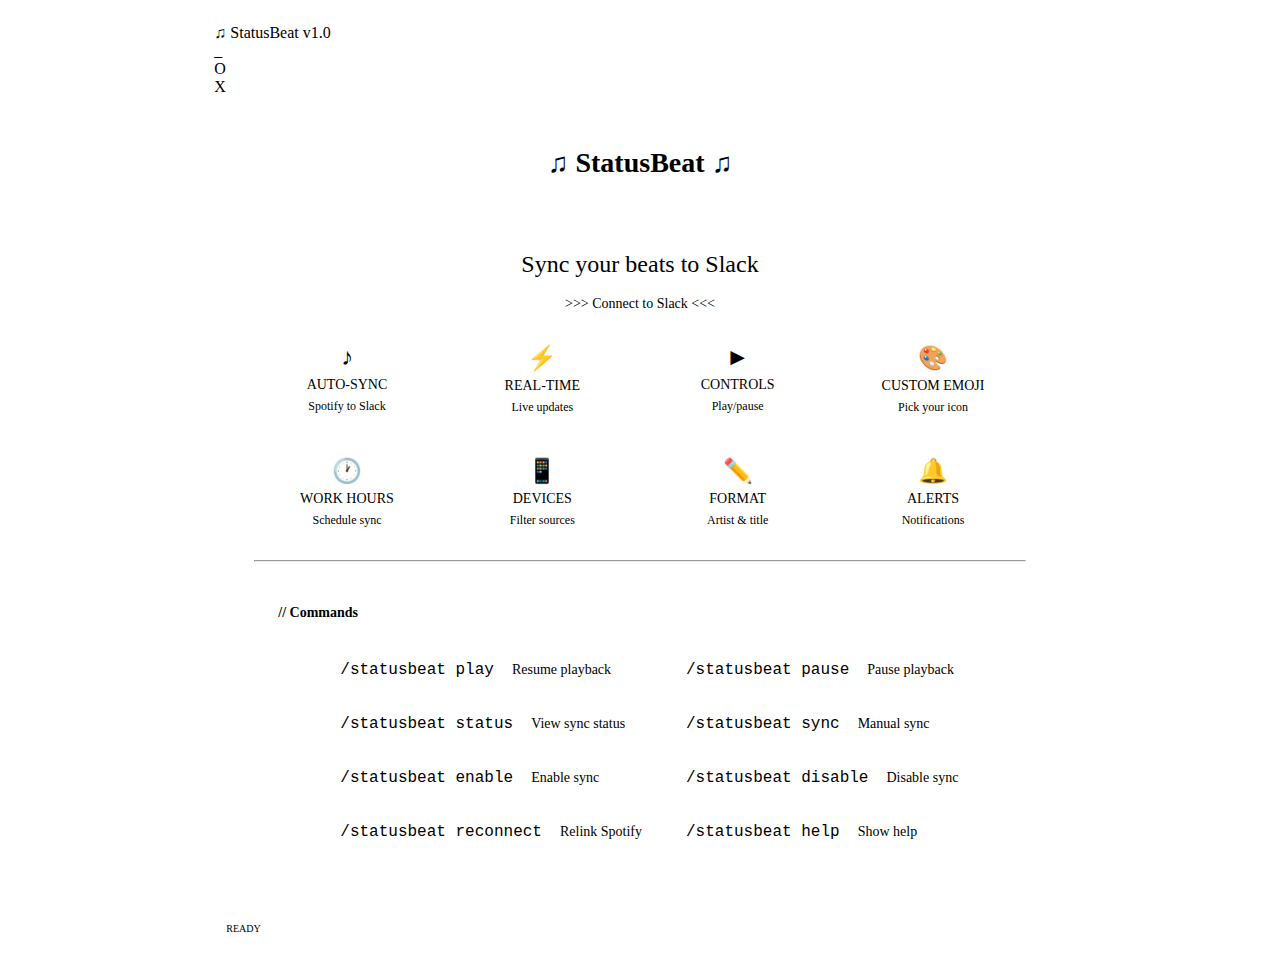
<file: src/main/resources/templates/index.html>
<!DOCTYPE html>
<html lang="en" xmlns:th="http://www.thymeleaf.org">
<head>
    <meta charset="UTF-8">
    <meta name="viewport" content="width=device-width, initial-scale=1.0">
    <title>StatusBeat - Music-Slack Status Sync</title>
    <link rel="stylesheet" th:href="@{/css/common.css}">
    <style>
        body {
            display: flex;
            align-items: center;
            justify-content: center;
            min-height: 100vh;
            padding: 16px;
        }

        .window-frame {
            margin: 0;
            max-width: 960px;
        }

        .window-content {
            padding: 32px 40px;
        }

        /* Logo */
        .logo {
            font-size: 28px;
            margin-bottom: 12px;
        }

        /* Equalizer */
        .equalizer {
            height: 36px;
            margin: 12px 0;
        }
        .eq-bar { width: 8px; }
        .eq-bar:nth-child(1) { height: 18px; }
        .eq-bar:nth-child(2) { height: 30px; }
        .eq-bar:nth-child(3) { height: 24px; }
        .eq-bar:nth-child(4) { height: 36px; }
        .eq-bar:nth-child(5) { height: 27px; }
        .eq-bar:nth-child(6) { height: 15px; }
        .eq-bar:nth-child(7) { height: 33px; }

        .subtitle {
            font-size: 24px;
            margin-bottom: 16px;
        }

        /* CTA */
        .pixel-btn-cta {
            font-size: 14px;
            padding: 16px 28px;
        }

        /* Compact dividers */
        .pixel-divider, .dashed-divider {
            margin: 16px 0;
        }

        /* Features grid */
        .features-grid {
            display: grid;
            grid-template-columns: repeat(4, 1fr);
            gap: 10px;
            margin: 16px 0;
        }

        .feature-compact {
            text-align: center;
            padding: 16px 12px;
            border: 2px solid var(--pixel-gray);
            background: var(--pixel-mid);
            display: flex;
            flex-direction: column;
            align-items: center;
            gap: 6px;
        }

        .feature-compact:hover {
            border-color: var(--pixel-green);
        }

        .feature-compact .icon {
            font-size: 24px;
        }

        .feature-compact .label {
            font-family: var(--font-ui);
            font-size: 14px;
            color: var(--pixel-green);
            text-transform: uppercase;
        }

        .feature-compact .desc {
            font-family: var(--font-ui);
            font-size: 12px;
            color: var(--pixel-white);
        }

        /* Commands - 2 column grid */
        .commands-section {
            padding: 16px 24px;
            margin: 0;
        }

        .commands-section h2 {
            font-size: 14px;
            margin-bottom: 14px;
            padding-bottom: 10px;
        }

        .command-list {
            display: grid;
            grid-template-columns: repeat(2, 1fr);
            gap: 8px;
        }

        .command-item {
            padding: 10px 14px;
            display: flex;
            align-items: center;
        }

        .command-item code {
            font-size: 16px;
            padding: 4px 8px;
            white-space: nowrap;
        }

        .command-item span {
            font-size: 14px;
            margin-left: 10px;
            color: var(--pixel-white);
        }

        /* Compact status bar */
        .window-status-bar {
            padding: 4px 12px;
            font-size: 10px;
        }

        .progress-bar {
            width: 80px;
            height: 10px;
        }

        @media (max-width: 800px) {
            .window-content {
                padding: 24px 20px;
            }
            .features-grid {
                grid-template-columns: repeat(2, 1fr);
            }
            .command-list {
                grid-template-columns: 1fr;
            }
        }

        @media (max-width: 500px) {
            .logo {
                font-size: 22px;
            }
            .subtitle {
                font-size: 18px;
            }
            .pixel-btn-cta {
                font-size: 12px;
                padding: 12px 20px;
            }
            .features-grid {
                grid-template-columns: repeat(2, 1fr);
                gap: 6px;
            }
            .feature-compact {
                padding: 8px 4px;
            }
            .feature-compact .icon {
                font-size: 14px;
            }
            .feature-compact .label {
                font-size: 9px;
            }
            .feature-compact .desc {
                font-size: 8px;
            }
        }
    </style>
</head>
<body class="pixel-bg">
    <!-- Retro Window Frame -->
    <div class="window-frame">
        <!-- Title Bar -->
        <div class="window-title-bar">
            <div class="window-title">
                <span class="window-title-icon">♫</span>
                <span>StatusBeat v1.0</span>
            </div>
            <div class="window-controls">
                <div class="window-btn">_</div>
                <div class="window-btn">O</div>
                <div class="window-btn">X</div>
            </div>
        </div>

        <!-- Window Content -->
        <div class="window-content">
            <!-- Hero Section -->
            <div style="text-align: center;">
                <h1 class="logo glitch-text">♫ StatusBeat ♫</h1>

                <!-- Animated Equalizer -->
                <div class="equalizer">
                    <div class="eq-bar"></div>
                    <div class="eq-bar"></div>
                    <div class="eq-bar"></div>
                    <div class="eq-bar"></div>
                    <div class="eq-bar"></div>
                    <div class="eq-bar"></div>
                    <div class="eq-bar"></div>
                </div>

                <p class="subtitle">Sync your beats to Slack</p>

                <!-- CTA Button -->
                <a th:href="@{/slack/install}" class="pixel-btn pixel-btn-cta">
                    &gt;&gt;&gt; Connect to Slack &lt;&lt;&lt;
                </a>
            </div>

            <!-- Pixel Divider -->
            <div class="pixel-divider"></div>

            <!-- Features - 8 in 2 rows -->
            <div class="features-grid">
                <div class="feature-compact">
                    <span class="icon">♪</span>
                    <span class="label">Auto-Sync</span>
                    <span class="desc">Spotify to Slack</span>
                </div>
                <div class="feature-compact">
                    <span class="icon">⚡</span>
                    <span class="label">Real-Time</span>
                    <span class="desc">Live updates</span>
                </div>
                <div class="feature-compact">
                    <span class="icon">►</span>
                    <span class="label">Controls</span>
                    <span class="desc">Play/pause</span>
                </div>
                <div class="feature-compact">
                    <span class="icon">🎨</span>
                    <span class="label">Custom Emoji</span>
                    <span class="desc">Pick your icon</span>
                </div>
                <div class="feature-compact">
                    <span class="icon">🕐</span>
                    <span class="label">Work Hours</span>
                    <span class="desc">Schedule sync</span>
                </div>
                <div class="feature-compact">
                    <span class="icon">📱</span>
                    <span class="label">Devices</span>
                    <span class="desc">Filter sources</span>
                </div>
                <div class="feature-compact">
                    <span class="icon">✏️</span>
                    <span class="label">Format</span>
                    <span class="desc">Artist &amp; title</span>
                </div>
                <div class="feature-compact">
                    <span class="icon">🔔</span>
                    <span class="label">Alerts</span>
                    <span class="desc">Notifications</span>
                </div>
            </div>

            <!-- Dashed Divider -->
            <hr class="dashed-divider">

            <!-- Commands Section - All 8 in 2 columns -->
            <div class="commands-section">
                <h2>// Commands</h2>
                <ul class="command-list">
                    <li class="command-item">
                        <code>/statusbeat play</code><span>Resume playback</span>
                    </li>
                    <li class="command-item">
                        <code>/statusbeat pause</code><span>Pause playback</span>
                    </li>
                    <li class="command-item">
                        <code>/statusbeat status</code><span>View sync status</span>
                    </li>
                    <li class="command-item">
                        <code>/statusbeat sync</code><span>Manual sync</span>
                    </li>
                    <li class="command-item">
                        <code>/statusbeat enable</code><span>Enable sync</span>
                    </li>
                    <li class="command-item">
                        <code>/statusbeat disable</code><span>Disable sync</span>
                    </li>
                    <li class="command-item">
                        <code>/statusbeat reconnect</code><span>Relink Spotify</span>
                    </li>
                    <li class="command-item">
                        <code>/statusbeat help</code><span>Show help</span>
                    </li>
                </ul>
            </div>
        </div>

        <!-- Status Bar -->
        <div class="window-status-bar">
            <div class="status-indicator">
                <div class="status-dot"></div>
                <span>READY</span>
            </div>
            <div class="progress-bar-container">
                <div class="progress-bar">
                    <div class="progress-fill"></div>
                </div>
            </div>
        </div>
    </div>
</body>
</html>
</file>
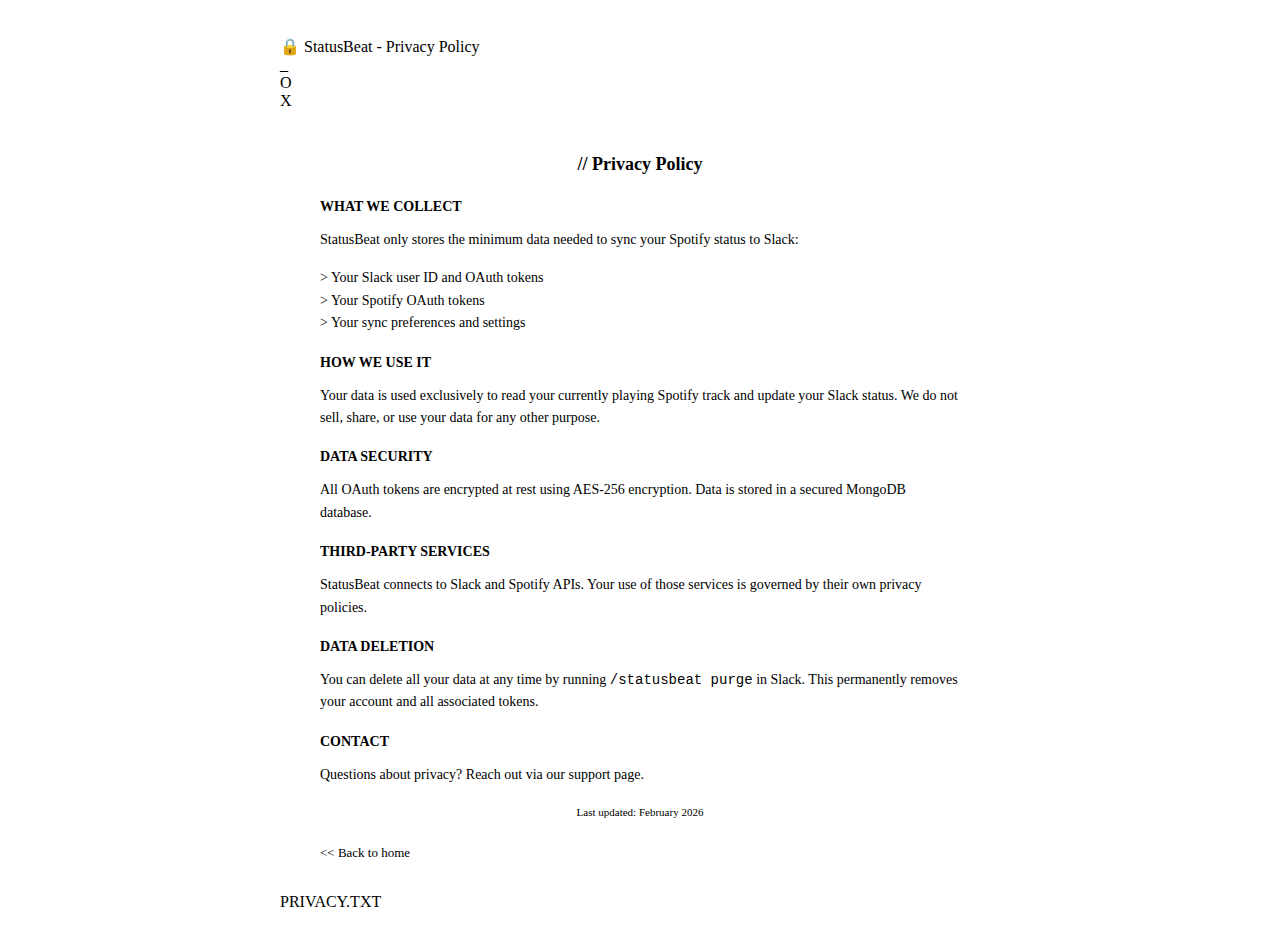
<file: src/main/resources/templates/privacy.html>
<!DOCTYPE html>
<html lang="en" xmlns:th="http://www.thymeleaf.org">
<head>
    <meta charset="UTF-8">
    <meta name="viewport" content="width=device-width, initial-scale=1.0">
    <title>StatusBeat - Privacy Policy</title>
    <link rel="stylesheet" th:href="@{/css/common.css}">
    <style>
        body {
            display: flex;
            align-items: center;
            justify-content: center;
            min-height: 100vh;
            padding: 16px;
        }

        .window-frame {
            margin: 0;
            max-width: 720px;
        }

        .window-content {
            padding: 32px 40px;
        }

        .page-title {
            font-size: 18px;
            margin-bottom: 24px;
            text-align: center;
        }

        .section {
            margin-bottom: 20px;
        }

        .section h2 {
            font-family: var(--font-ui);
            font-size: 14px;
            color: var(--pixel-cyan);
            margin-bottom: 8px;
            text-transform: uppercase;
        }

        .section p, .section li {
            font-family: var(--font-ui);
            font-size: 14px;
            color: var(--pixel-white);
            line-height: 1.6;
        }

        .section ul {
            list-style: none;
            padding: 0;
        }

        .section ul li::before {
            content: "> ";
            color: var(--pixel-green-glow);
        }

        .back-link {
            display: inline-block;
            margin-top: 16px;
            font-family: var(--font-ui);
            font-size: 13px;
            color: var(--pixel-cyan);
            text-decoration: none;
        }

        .back-link:hover {
            color: var(--pixel-green-glow);
        }

        .updated {
            font-family: var(--font-ui);
            font-size: 11px;
            color: var(--pixel-gray);
            text-align: center;
            margin-top: 16px;
        }

        @media (max-width: 500px) {
            .window-content { padding: 20px 16px; }
            .page-title { font-size: 14px; }
        }
    </style>
</head>
<body class="pixel-bg">
    <div class="window-frame">
        <div class="window-title-bar">
            <div class="window-title">
                <span class="window-title-icon">🔒</span>
                <span>StatusBeat - Privacy Policy</span>
            </div>
            <div class="window-controls">
                <div class="window-btn">_</div>
                <div class="window-btn">O</div>
                <div class="window-btn">X</div>
            </div>
        </div>

        <main class="window-content">
            <h1 class="page-title glitch-text">// Privacy Policy</h1>

            <div class="section">
                <h2>What We Collect</h2>
                <p>StatusBeat only stores the minimum data needed to sync your Spotify status to Slack:</p>
                <ul>
                    <li>Your Slack user ID and OAuth tokens</li>
                    <li>Your Spotify OAuth tokens</li>
                    <li>Your sync preferences and settings</li>
                </ul>
            </div>

            <div class="section">
                <h2>How We Use It</h2>
                <p>Your data is used exclusively to read your currently playing Spotify track and update your Slack status. We do not sell, share, or use your data for any other purpose.</p>
            </div>

            <div class="section">
                <h2>Data Security</h2>
                <p>All OAuth tokens are encrypted at rest using AES-256 encryption. Data is stored in a secured MongoDB database.</p>
            </div>

            <div class="section">
                <h2>Third-Party Services</h2>
                <p>StatusBeat connects to Slack and Spotify APIs. Your use of those services is governed by their own privacy policies.</p>
            </div>

            <div class="section">
                <h2>Data Deletion</h2>
                <p>You can delete all your data at any time by running <code>/statusbeat purge</code> in Slack. This permanently removes your account and all associated tokens.</p>
            </div>

            <div class="section">
                <h2>Contact</h2>
                <p>Questions about privacy? Reach out via our <a th:href="@{/support}" style="color: var(--pixel-cyan);">support page</a>.</p>
            </div>

            <p class="updated">Last updated: February 2026</p>

            <a th:href="@{/}" class="back-link">&lt;&lt; Back to home</a>
        </main>

        <div class="window-status-bar">
            <div class="status-indicator">
                <div class="status-dot"></div>
                <span>PRIVACY.TXT</span>
            </div>
        </div>
    </div>
</body>
</html>
</file>
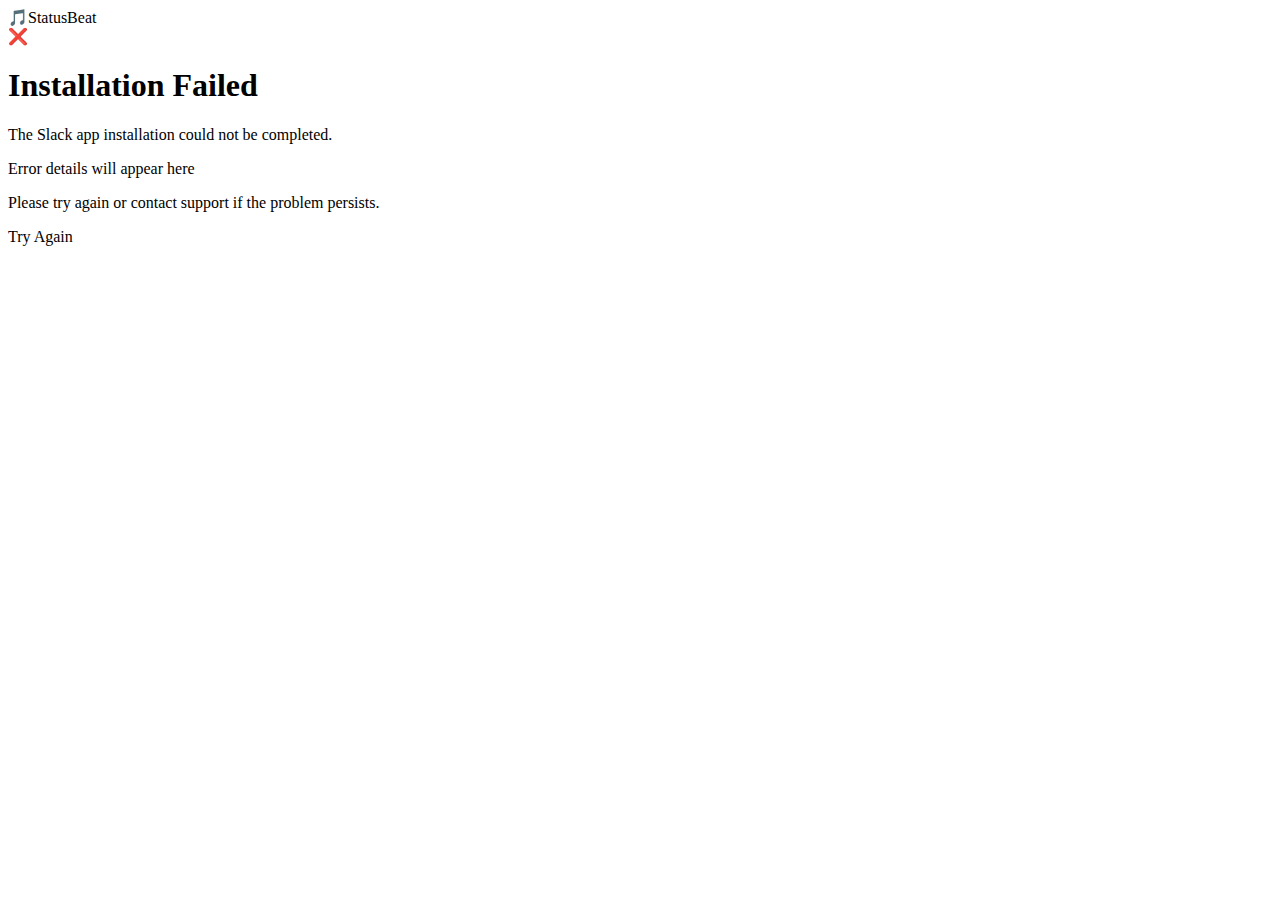
<file: src/main/resources/templates/slack-oauth-error.html>
<!DOCTYPE html>
<html lang="en" xmlns:th="http://www.thymeleaf.org">
<head>
    <meta charset="UTF-8">
    <meta name="viewport" content="width=device-width, initial-scale=1.0">
    <title>Installation Failed - StatusBeat</title>
    <link rel="stylesheet" th:href="@{/css/common.css}">
</head>
<body class="centered-container">
    <div class="card">
        <div class="logo">
            <span class="logo-icon">🎵</span>StatusBeat
        </div>
        <div class="icon-large error-icon">❌</div>
        <h1 class="error-title" th:text="${errorTitle}">Installation Failed</h1>
        <p th:text="${errorDescription}">The Slack app installation could not be completed.</p>

        <div class="error-message message-box">
            <p th:text="${errorDetails}">Error details will appear here</p>
        </div>

        <p>Please try again or contact support if the problem persists.</p>
        <a th:href="@{/slack/install}" class="cta-button">Try Again</a>
    </div>
</body>
</html>
</file>
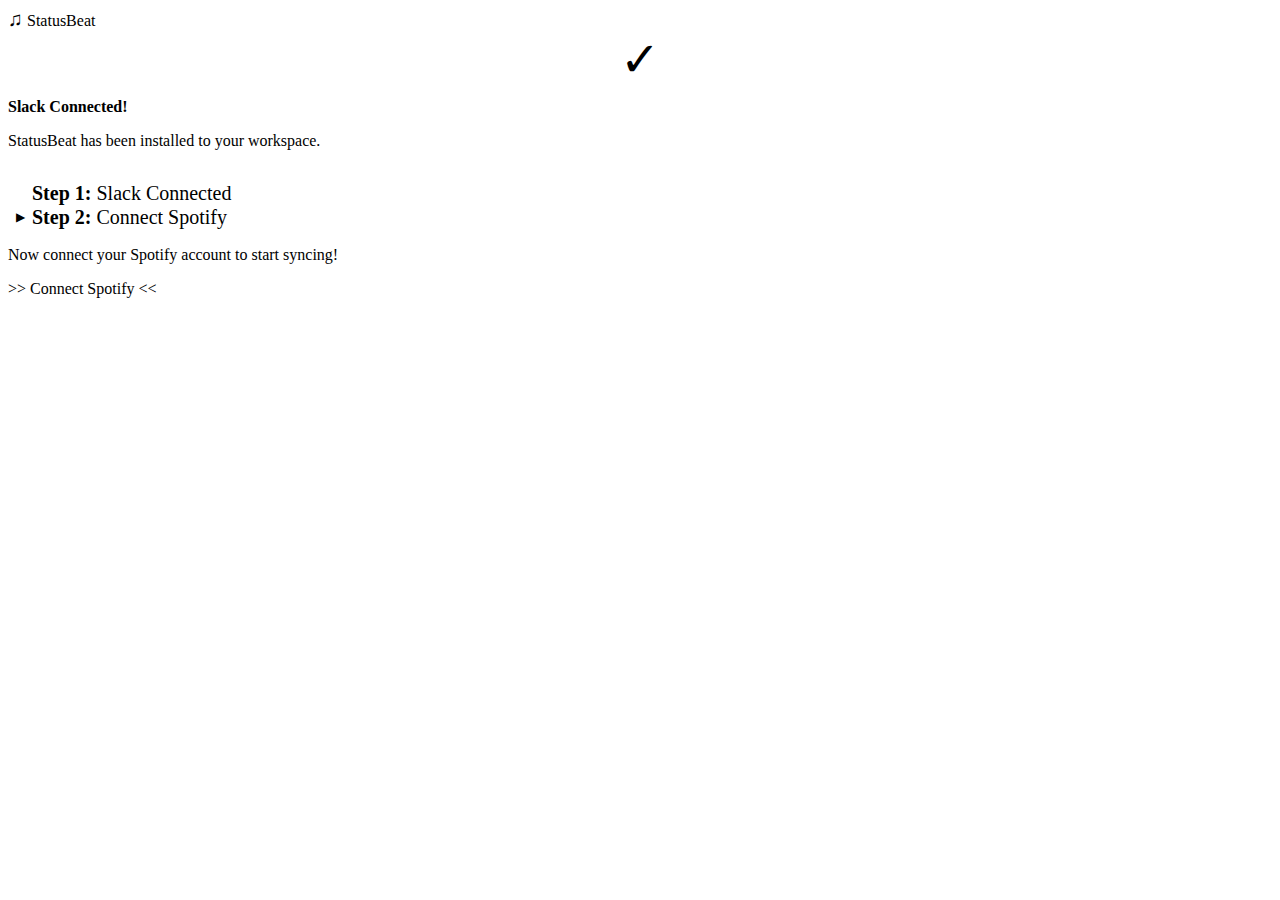
<file: src/main/resources/templates/slack-oauth-success.html>
<!DOCTYPE html>
<html lang="en" xmlns:th="http://www.thymeleaf.org">
<head>
    <meta charset="UTF-8">
    <meta name="viewport" content="width=device-width, initial-scale=1.0">
    <title>Slack Connected - StatusBeat</title>
    <link rel="stylesheet" th:href="@{/css/common.css}">
    <style>
        /* Split brand colors background */
        body {
            background: linear-gradient(135deg,
                rgba(93, 63, 211, 0.1) 0%,
                var(--pixel-black) 50%,
                rgba(56, 183, 100, 0.1) 100%);
        }

        .oauth-card {
            background: var(--pixel-dark);
            border: 4px solid var(--pixel-gray);
            box-shadow:
                inset -4px -4px 0 var(--pixel-black),
                inset 4px 4px 0 var(--pixel-mid),
                8px 8px 0 rgba(0, 0, 0, 0.5);
        }

        /* OAuth progress steps */
        .oauth-progress {
            background: var(--pixel-mid);
            border: 4px solid var(--pixel-gray);
            padding: var(--space-3);
            margin: var(--space-4) 0;
        }

        .oauth-step {
            display: flex;
            align-items: center;
            gap: var(--space-3);
            padding: var(--space-2) 0;
            border-bottom: 2px dashed var(--pixel-gray);
        }

        .oauth-step:last-child {
            border-bottom: none;
        }

        .oauth-step-icon {
            width: 24px;
            height: 24px;
            display: flex;
            align-items: center;
            justify-content: center;
            font-family: var(--font-pixel);
            font-size: 12px;
        }

        .oauth-step.complete .oauth-step-icon {
            color: var(--pixel-green);
            text-shadow: 0 0 8px var(--pixel-green-glow);
        }

        .oauth-step.pending .oauth-step-icon {
            color: var(--pixel-yellow);
            animation: blink 0.5s steps(1) infinite;
        }

        .oauth-step-text {
            font-family: var(--font-body);
            font-size: 20px;
            color: var(--pixel-light-gray);
        }

        .oauth-step-text strong {
            color: var(--pixel-white);
        }

        .oauth-step.complete .oauth-step-text {
            color: var(--pixel-green);
        }

        /* Pixel progress bar for OAuth */
        .oauth-progress-bar {
            width: 100%;
            height: 16px;
            background: var(--pixel-dark);
            border: 4px solid var(--pixel-gray);
            margin: var(--space-3) 0;
            overflow: hidden;
        }

        .oauth-progress-fill {
            width: 50%;
            height: 100%;
            background: repeating-linear-gradient(
                90deg,
                var(--pixel-purple) 0px,
                var(--pixel-purple) 8px,
                var(--pixel-green) 8px,
                var(--pixel-green) 16px
            );
            animation: progress-shimmer 1s steps(8) infinite;
        }

        @keyframes progress-shimmer {
            0% { background-position: 0 0; }
            100% { background-position: 16px 0; }
        }

        /* Small pixel checkmark for step */
        .pixel-check-small {
            width: 16px;
            height: 16px;
            position: relative;
            display: inline-block;
        }

        .pixel-check-small::before {
            content: "";
            position: absolute;
            width: 4px;
            height: 4px;
            background: var(--pixel-green);
            box-shadow:
                4px -4px 0 var(--pixel-green),
                8px -8px 0 var(--pixel-green),
                -4px -4px 0 var(--pixel-green);
            left: 4px;
            top: 12px;
        }
    </style>
</head>
<body class="centered-container">
    <div class="card oauth-card">
        <!-- Logo -->
        <div class="logo logo-small" style="margin-bottom: var(--space-3);">
            <span style="font-size: 20px;">♫</span> StatusBeat
        </div>

        <!-- Success Icon - Slack colored -->
        <div style="text-align: center; margin: var(--space-3) 0;">
            <span style="font-size: 48px; filter: drop-shadow(0 0 8px var(--pixel-purple));">✓</span>
        </div>

        <h1 class="success-title" style="font-size: 16px;">Slack Connected!</h1>

        <p style="color: var(--pixel-light-gray);">StatusBeat has been installed to your workspace.</p>

        <!-- Progress Bar -->
        <div class="oauth-progress-bar">
            <div class="oauth-progress-fill"></div>
        </div>

        <!-- OAuth Steps -->
        <div class="oauth-progress">
            <div class="oauth-step complete">
                <span class="oauth-step-icon">
                    <span class="pixel-check-small"></span>
                </span>
                <span class="oauth-step-text"><strong>Step 1:</strong> Slack Connected</span>
            </div>
            <div class="oauth-step pending">
                <span class="oauth-step-icon">▶</span>
                <span class="oauth-step-text"><strong>Step 2:</strong> Connect Spotify</span>
            </div>
        </div>

        <p style="color: var(--pixel-white);">Now connect your Spotify account to start syncing!</p>

        <!-- Note: spotifyAuthLink is provided by OAuthTemplateService.renderSuccess() -->
        <a th:href="${spotifyAuthLink}" class="pixel-btn pixel-btn-cta" style="margin-top: var(--space-3);">
            &gt;&gt; Connect Spotify &lt;&lt;
        </a>
    </div>
</body>
</html>
</file>
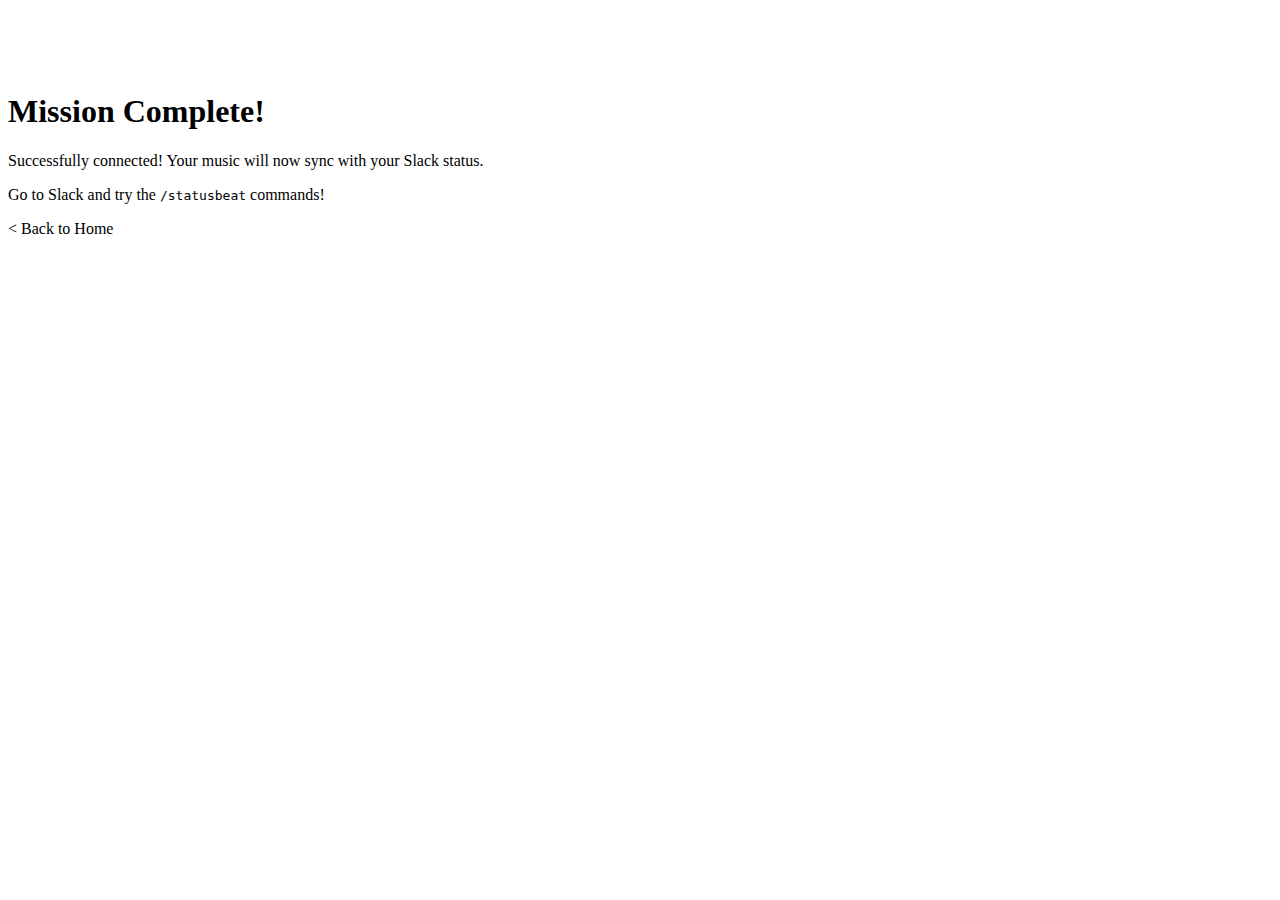
<file: src/main/resources/templates/success.html>
<!DOCTYPE html>
<html lang="en" xmlns:th="http://www.thymeleaf.org">
<head>
    <meta charset="UTF-8">
    <meta name="viewport" content="width=device-width, initial-scale=1.0">
    <title>Mission Complete - StatusBeat</title>
    <link rel="stylesheet" th:href="@{/css/common.css}">
    <style>
        /* Success-specific green CRT glow */
        body {
            background: radial-gradient(ellipse at center, #0a1f0a 0%, var(--pixel-black) 70%);
        }

        /* Pixel confetti colors */
        .confetti:nth-child(1) { background: var(--pixel-green); left: 10%; animation-delay: 0s; }
        .confetti:nth-child(2) { background: var(--pixel-purple); left: 20%; animation-delay: 0.2s; }
        .confetti:nth-child(3) { background: var(--pixel-yellow); left: 30%; animation-delay: 0.4s; }
        .confetti:nth-child(4) { background: var(--pixel-cyan); left: 40%; animation-delay: 0.1s; }
        .confetti:nth-child(5) { background: var(--pixel-green); left: 50%; animation-delay: 0.3s; }
        .confetti:nth-child(6) { background: var(--pixel-purple); left: 60%; animation-delay: 0.5s; }
        .confetti:nth-child(7) { background: var(--pixel-yellow); left: 70%; animation-delay: 0.15s; }
        .confetti:nth-child(8) { background: var(--pixel-cyan); left: 80%; animation-delay: 0.35s; }
        .confetti:nth-child(9) { background: var(--pixel-green); left: 90%; animation-delay: 0.25s; }
        .confetti:nth-child(10) { background: var(--pixel-purple); left: 15%; animation-delay: 0.45s; }
        .confetti:nth-child(11) { background: var(--pixel-yellow); left: 35%; animation-delay: 0.55s; }
        .confetti:nth-child(12) { background: var(--pixel-cyan); left: 55%; animation-delay: 0.6s; }
        .confetti:nth-child(13) { background: var(--pixel-green); left: 75%; animation-delay: 0.7s; }
        .confetti:nth-child(14) { background: var(--pixel-purple); left: 85%; animation-delay: 0.8s; }
        .confetti:nth-child(15) { background: var(--pixel-yellow); left: 95%; animation-delay: 0.9s; }

        /* Large pixel checkmark */
        .pixel-check-large {
            width: 64px;
            height: 64px;
            margin: var(--space-4) auto;
            position: relative;
        }

        .pixel-check-large::before {
            content: "";
            position: absolute;
            width: 8px;
            height: 8px;
            background: var(--pixel-green);
            box-shadow:
                8px -8px 0 var(--pixel-green),
                16px -16px 0 var(--pixel-green),
                24px -24px 0 var(--pixel-green),
                32px -32px 0 var(--pixel-green),
                -8px -8px 0 var(--pixel-green),
                -16px -16px 0 var(--pixel-green);
            left: 16px;
            top: 48px;
            animation: check-pop 0.5s steps(1) forwards, success-glow 1s steps(2) infinite;
            filter: drop-shadow(0 0 8px var(--pixel-green-glow));
        }

        .success-card {
            background: var(--pixel-dark);
            border: 4px solid var(--pixel-green);
            box-shadow:
                inset -4px -4px 0 var(--pixel-black),
                inset 4px 4px 0 var(--pixel-mid),
                0 0 40px rgba(56, 183, 100, 0.3),
                8px 8px 0 rgba(0, 0, 0, 0.5);
        }
    </style>
</head>
<body class="centered-container">
    <!-- Pixel Confetti -->
    <div class="confetti-container">
        <div class="confetti"></div>
        <div class="confetti"></div>
        <div class="confetti"></div>
        <div class="confetti"></div>
        <div class="confetti"></div>
        <div class="confetti"></div>
        <div class="confetti"></div>
        <div class="confetti"></div>
        <div class="confetti"></div>
        <div class="confetti"></div>
        <div class="confetti"></div>
        <div class="confetti"></div>
        <div class="confetti"></div>
        <div class="confetti"></div>
        <div class="confetti"></div>
    </div>

    <div class="card success-card success-screen">
        <!-- Pixel Checkmark -->
        <div class="pixel-check-large"></div>

        <h1 class="success-title">Mission Complete!</h1>

        <p th:text="${message}" style="color: var(--pixel-white);">Successfully connected! Your music will now sync with your Slack status.</p>

        <div class="pixel-divider"></div>

        <p>Go to Slack and try the <code>/statusbeat</code> commands!</p>

        <a th:href="@{/}" class="pixel-btn" style="margin-top: var(--space-4);">
            &lt; Back to Home
        </a>
    </div>
</body>
</html>
</file>
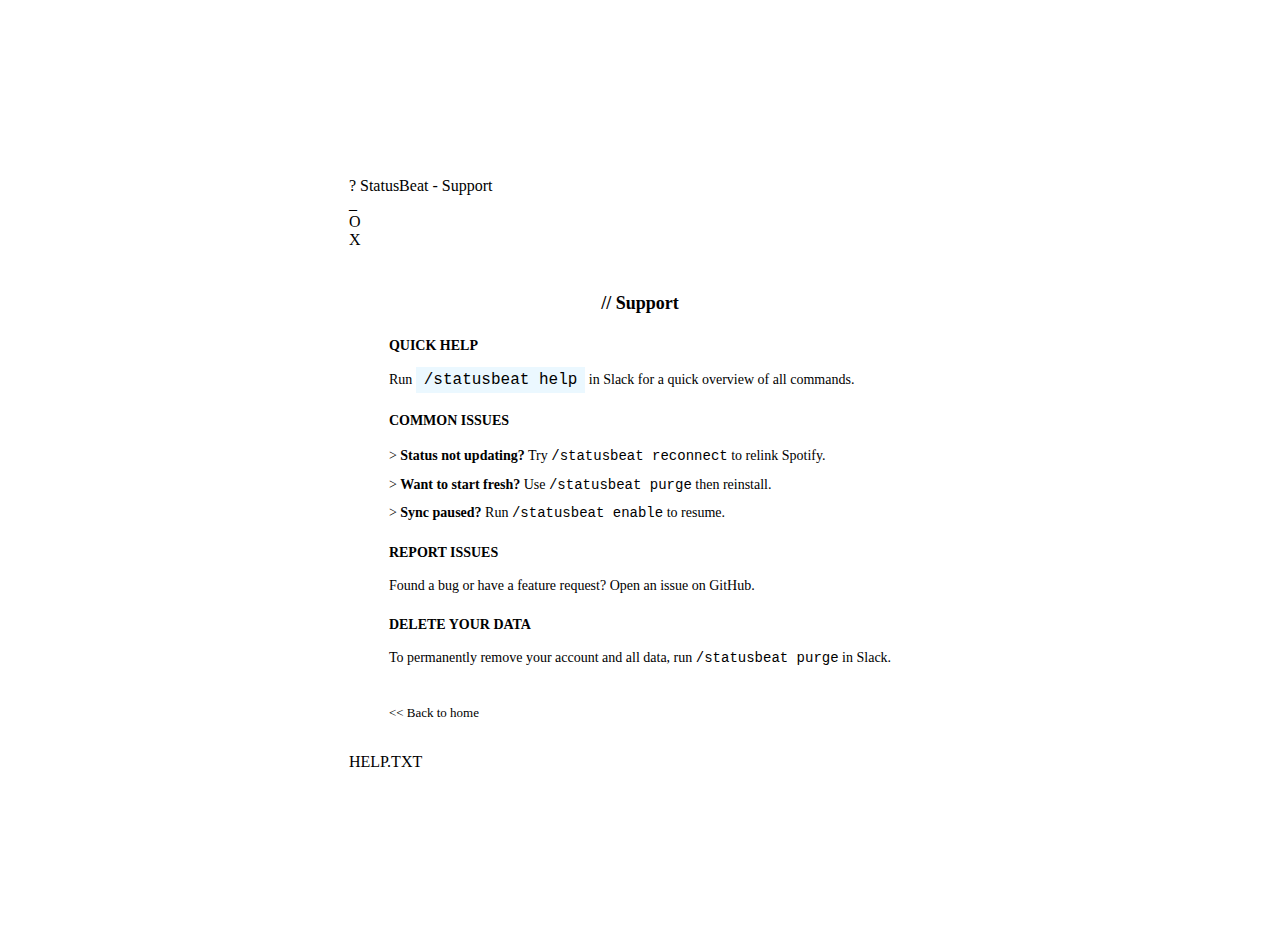
<file: src/main/resources/templates/support.html>
<!DOCTYPE html>
<html lang="en" xmlns:th="http://www.thymeleaf.org">
<head>
    <meta charset="UTF-8">
    <meta name="viewport" content="width=device-width, initial-scale=1.0">
    <title>StatusBeat - Support</title>
    <link rel="stylesheet" th:href="@{/css/common.css}">
    <style>
        body {
            display: flex;
            align-items: center;
            justify-content: center;
            min-height: 100vh;
            padding: 16px;
        }

        .window-frame {
            margin: 0;
            max-width: 720px;
        }

        .window-content {
            padding: 32px 40px;
        }

        .page-title {
            font-size: 18px;
            margin-bottom: 24px;
            text-align: center;
        }

        .section {
            margin-bottom: 20px;
        }

        .section h2 {
            font-family: var(--font-ui);
            font-size: 14px;
            color: var(--pixel-cyan);
            margin-bottom: 8px;
            text-transform: uppercase;
        }

        .section p, .section li {
            font-family: var(--font-ui);
            font-size: 14px;
            color: var(--pixel-white);
            line-height: 1.6;
        }

        .section ul {
            list-style: none;
            padding: 0;
        }

        .section ul li {
            margin-bottom: 6px;
        }

        .section ul li::before {
            content: "> ";
            color: var(--pixel-green-glow);
        }

        .command-highlight {
            font-size: 16px;
            padding: 4px 8px;
            color: var(--pixel-cyan);
            background: rgba(58, 190, 255, 0.1);
            border: 1px solid var(--pixel-cyan);
        }

        .support-link {
            color: var(--pixel-cyan);
            text-decoration: none;
        }

        .support-link:hover {
            color: var(--pixel-green-glow);
        }

        .back-link {
            display: inline-block;
            margin-top: 16px;
            font-family: var(--font-ui);
            font-size: 13px;
            color: var(--pixel-cyan);
            text-decoration: none;
        }

        .back-link:hover {
            color: var(--pixel-green-glow);
        }

        @media (max-width: 500px) {
            .window-content { padding: 20px 16px; }
            .page-title { font-size: 14px; }
        }
    </style>
</head>
<body class="pixel-bg">
    <div class="window-frame">
        <div class="window-title-bar">
            <div class="window-title">
                <span class="window-title-icon">?</span>
                <span>StatusBeat - Support</span>
            </div>
            <div class="window-controls">
                <div class="window-btn">_</div>
                <div class="window-btn">O</div>
                <div class="window-btn">X</div>
            </div>
        </div>

        <main class="window-content">
            <h1 class="page-title glitch-text">// Support</h1>

            <div class="section">
                <h2>Quick Help</h2>
                <p>Run <code class="command-highlight">/statusbeat help</code> in Slack for a quick overview of all commands.</p>
            </div>

            <div class="section">
                <h2>Common Issues</h2>
                <ul>
                    <li><strong>Status not updating?</strong> Try <code>/statusbeat reconnect</code> to relink Spotify.</li>
                    <li><strong>Want to start fresh?</strong> Use <code>/statusbeat purge</code> then reinstall.</li>
                    <li><strong>Sync paused?</strong> Run <code>/statusbeat enable</code> to resume.</li>
                </ul>
            </div>

            <div class="section">
                <h2>Report Issues</h2>
                <p>Found a bug or have a feature request? Open an issue on <a href="https://github.com/ameliaalicecardoso/statusbeat/issues" class="support-link">GitHub</a>.</p>
            </div>

            <div class="section">
                <h2>Delete Your Data</h2>
                <p>To permanently remove your account and all data, run <code>/statusbeat purge</code> in Slack.</p>
            </div>

            <a th:href="@{/}" class="back-link">&lt;&lt; Back to home</a>
        </main>

        <div class="window-status-bar">
            <div class="status-indicator">
                <div class="status-dot"></div>
                <span>HELP.TXT</span>
            </div>
        </div>
    </div>
</body>
</html>
</file>
